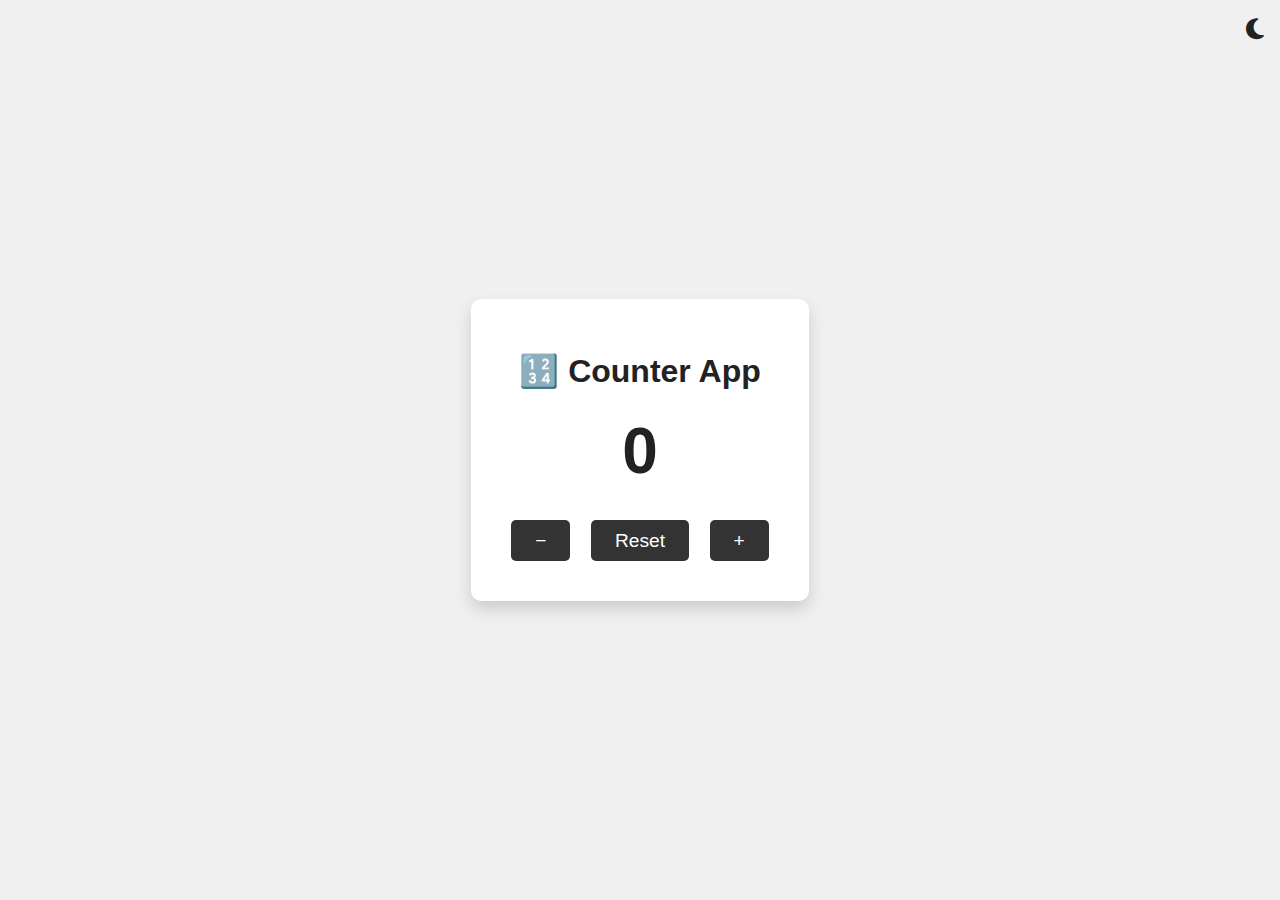
<file: counter_app/index.html>
<!DOCTYPE html>
<html lang="en">

<head>
    <meta charset="UTF-8" />
    <meta name="viewport" content="width=device-width, initial-scale=1.0" />
    <title>Counter App</title>
    <link rel="stylesheet" href="style.css" />
    <link rel="stylesheet" href="https://cdnjs.cloudflare.com/ajax/libs/font-awesome/6.4.0/css/all.min.css">
</head>

<body>
    <div class="theme-toggle" id="theme-toggle">
        <i class="fas fa-moon" id="theme-icon"></i>
    </div>

    <div class="container">
        <h1>🔢 Counter App</h1>
        <div class="counter-display" id="counter">0</div>
        <div class="buttons">
            <button id="decrement">−</button>
            <button id="reset">Reset</button>
            <button id="increment">+</button>
        </div>
    </div>

    <script src="script.js"></script>
</body>

</html>
</file>
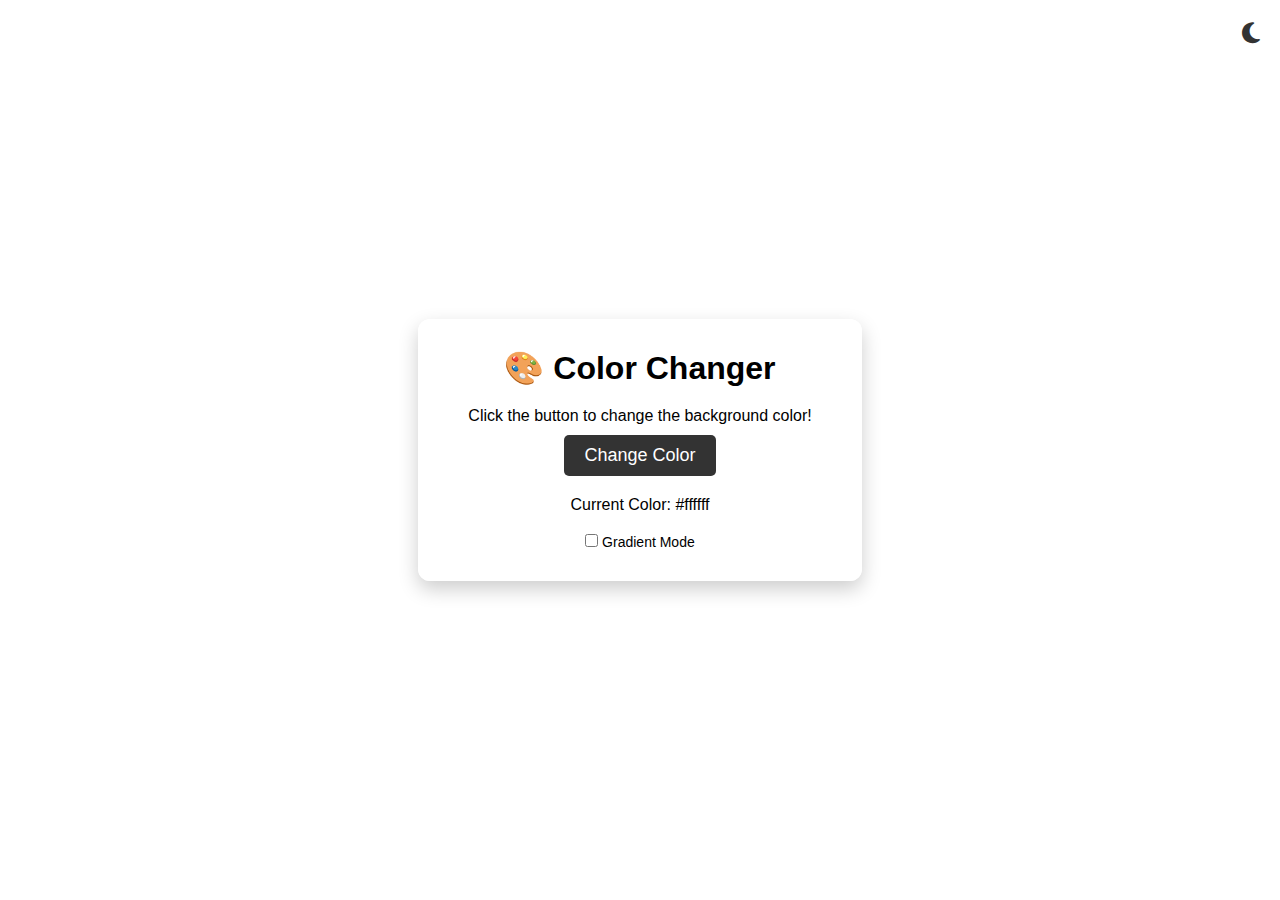
<file: Beginner Projects/Color Changer/index.html>
<!DOCTYPE html>
<html lang="en">

<head>
    <meta charset="UTF-8" />
    <meta name="viewport" content="width=device-width, initial-scale=1.0" />
    <title>Color Changer</title>
    <link rel="stylesheet" href="style.css" />
    <link rel="stylesheet" href="https://cdnjs.cloudflare.com/ajax/libs/font-awesome/6.4.0/css/all.min.css">
</head>

<body class="light-mode">
    <div class="theme-toggle" id="theme-toggle">
        <i class="fas fa-moon" id="theme-icon"></i>
    </div>

    <div class="container">
        <h1>🎨 Color Changer</h1>
        <p>Click the button to change the background color!</p>

        <button id="change-btn">Change Color</button>

        <p class="color-code">Current Color: <span id="color-code">#ffffff</span></p>

        <label class="gradient-toggle">
            <input type="checkbox" id="gradient-check" />
            Gradient Mode
        </label>
    </div>

    <script src="script.js"></script>
</body>

</html>
</file>
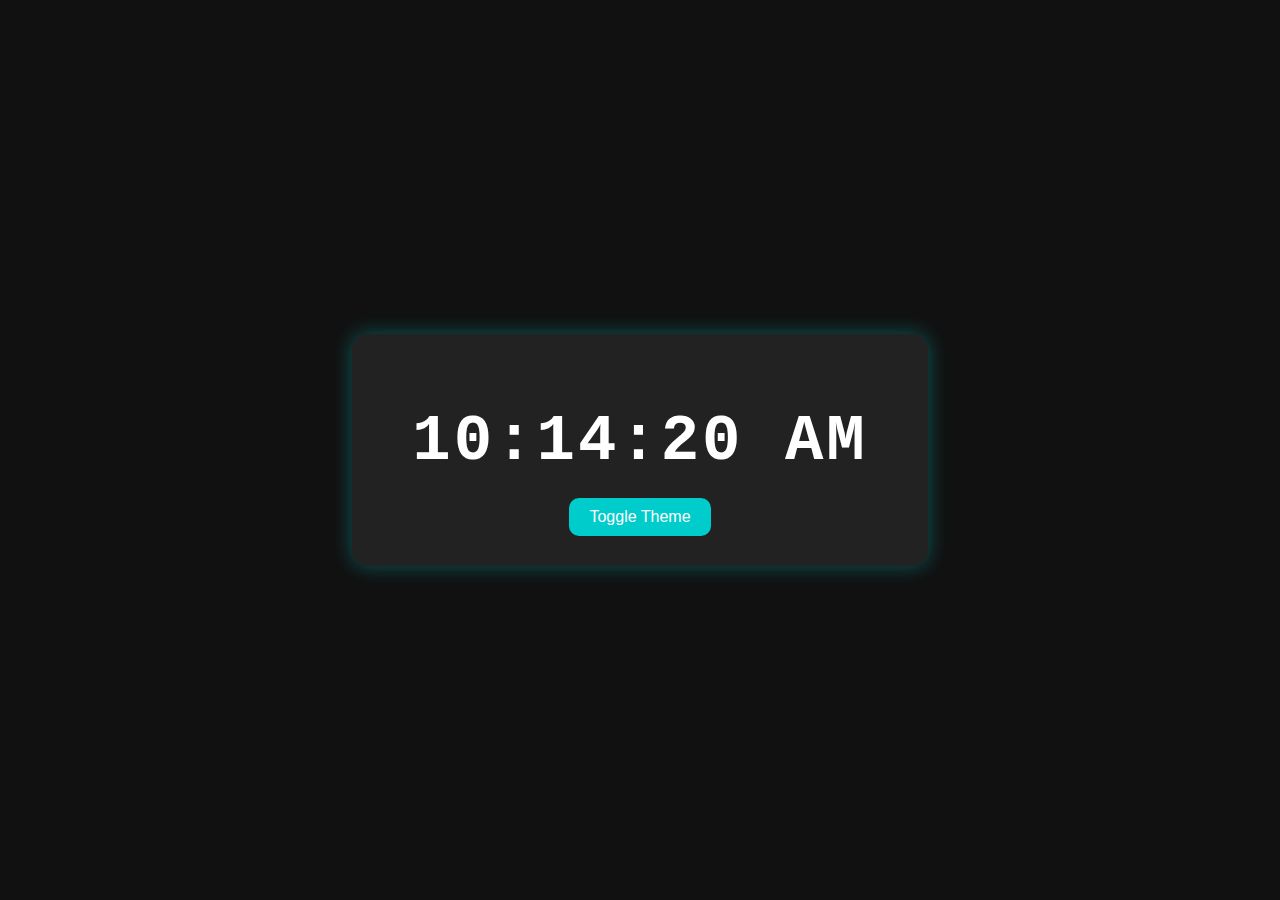
<file: Beginner Projects/Digital Clock/index.html>
<!DOCTYPE html>
<html lang="en">

<head>
    <meta charset="UTF-8" />
    <meta name="viewport" content="width=device-width, initial-scale=1.0" />
    <title>Digital Clock</title>
    <link rel="stylesheet" href="style.css" />
</head>

<body class="dark">
    <div class="clock-container">
        <h1 id="clock">00:00:00 AM</h1>
        <button id="themeToggle">Toggle Theme</button>
    </div>

    <script src="script.js"></script>
</body>

</html>
</file>
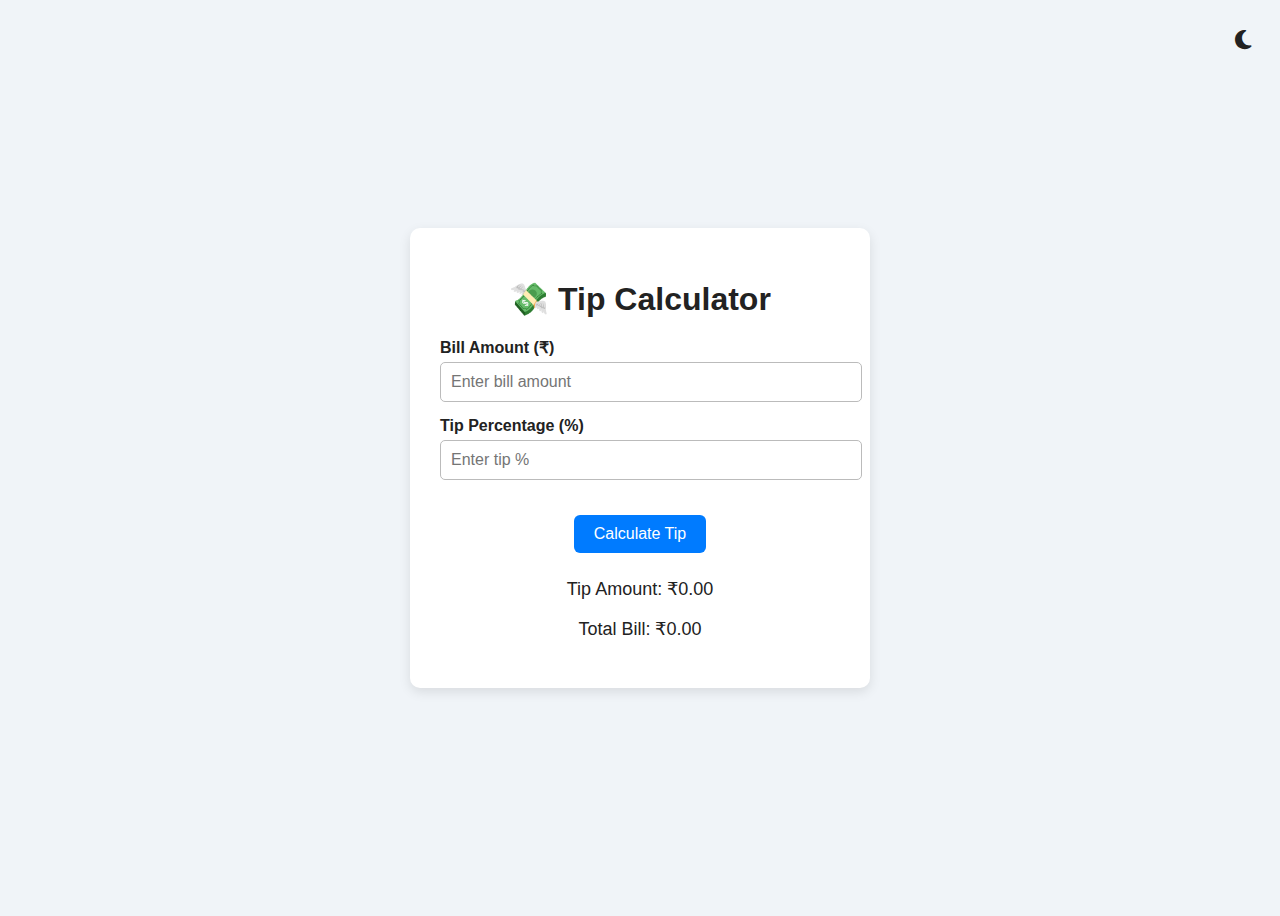
<file: Beginner Projects/Tip Calculatoor/index.html>
<!DOCTYPE html>
<html lang="en">

<head>
    <meta charset="UTF-8" />
    <meta name="viewport" content="width=device-width, initial-scale=1.0" />
    <title>Tip Calculator</title>
    <link rel="stylesheet" href="style.css" />
    <link rel="stylesheet" href="https://cdnjs.cloudflare.com/ajax/libs/font-awesome/6.4.0/css/all.min.css">
</head>

<body>

    <div class="theme-toggle" id="themeToggle">
        <i class="fa fa-moon" id="themeIcon"></i>
    </div>

    <div class="container">
        <h1>💸 Tip Calculator</h1>

        <div class="input-group">
            <label for="billAmount">Bill Amount (₹)</label>
            <input type="number" id="billAmount" placeholder="Enter bill amount" />
        </div>

        <div class="input-group">
            <label for="tipPercent">Tip Percentage (%)</label>
            <input type="number" id="tipPercent" placeholder="Enter tip %" />
        </div>

        <button onclick="calculateTip()">Calculate Tip</button>

        <div class="result" id="resultBox">
            <p>Tip Amount: ₹<span id="tipAmount">0.00</span></p>
            <p>Total Bill: ₹<span id="totalAmount">0.00</span></p>
        </div>
    </div>

    <script src="script.js"></script>
</body>

</html>
</file>
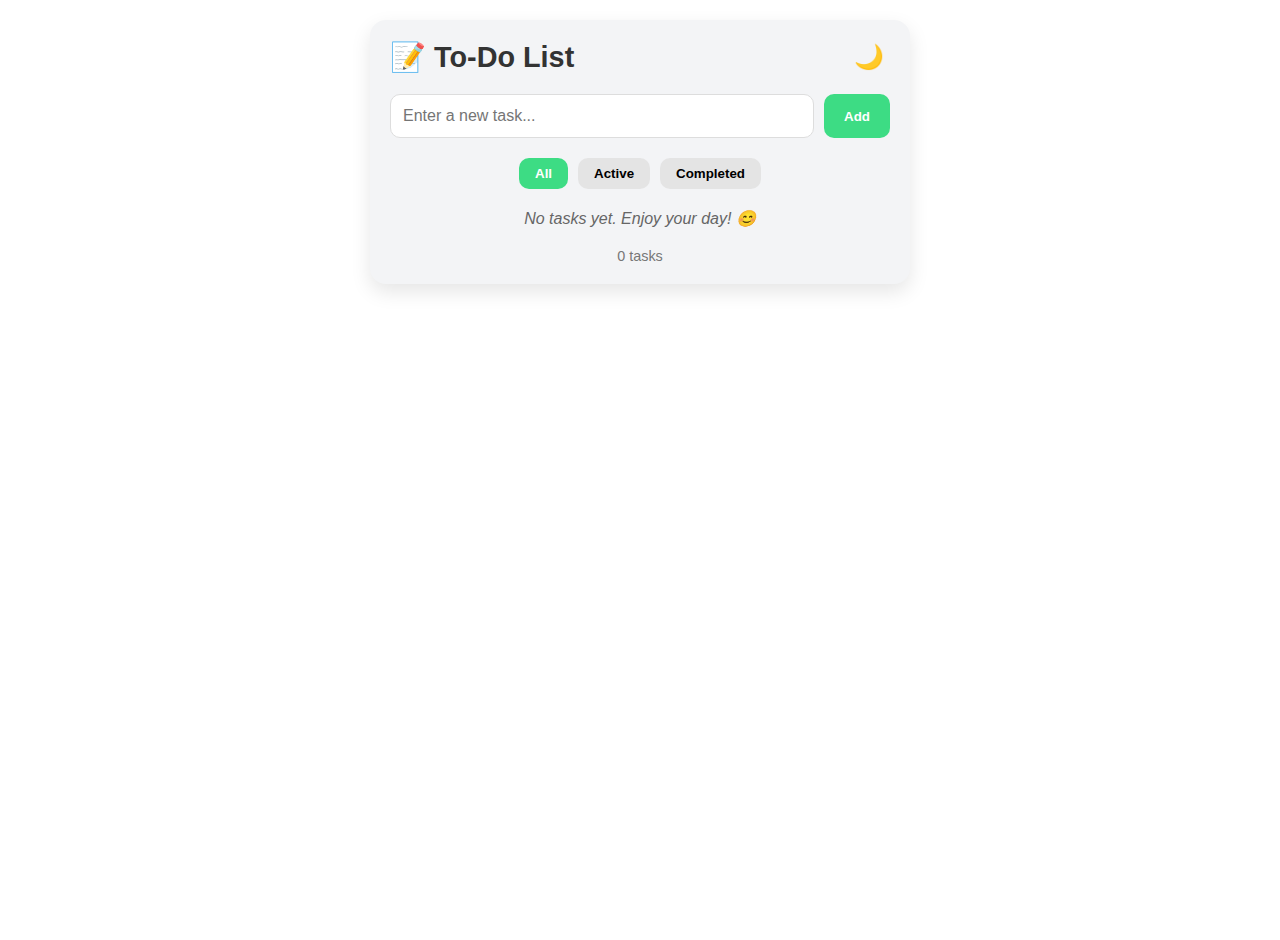
<file: Beginner Projects/todolist/index.html>
<!DOCTYPE html>
<html>

<head>
    <title> To-Do List</title>
    <link rel="stylesheet" href="assets/css/style.css">
</head>

<body>
    <div class="container">
        <header>
            <h1>📝 To-Do List</h1>
            <button id="toggle-theme">🌙</button>
        </header>

        <div class="input-section">
            <input type="text" id="task-input" placeholder="Enter a new task...">
            <button id="add-btn">Add</button>
        </div>

        <div class="filters">
            <button data-filter="all" class="active">All</button>
            <button data-filter="active">Active</button>
            <button data-filter="completed">Completed</button>
        </div>

        <ul id="task-list"></ul>

        <div id="empty-msg">No tasks yet. Enjoy your day! 😊</div>

        <footer>
            <span id="task-count">0 tasks</span>
        </footer>
    </div>

    <script src="assets/js/app.js"></script>
</body>

</html>
</file>
<file: counter_app/style.css>
:root {
    --bg-color: #f0f0f0;
    --text-color: #222;
    --btn-bg: #fff;
    --btn-color: #333;
}

body.dark {
    --bg-color: #1e1e1e;
    --text-color: #f9f9f9;
    --btn-bg: #333;
    --btn-color: #fff;
}

body {
    margin: 0;
    padding: 0;
    font-family: 'Segoe UI', sans-serif;
    background-color: var(--bg-color);
    color: var(--text-color);
    display: flex;
    flex-direction: column;
    align-items: center;
    justify-content: center;
    height: 100vh;
    transition: all 0.3s ease;
}

.theme-toggle {
    position: absolute;
    top: 1rem;
    right: 1rem;
    font-size: 1.5rem;
    cursor: pointer;
    color: var(--text-color);
}

.container {
    text-align: center;
    background: var(--btn-bg);
    padding: 2rem;
    border-radius: 10px;
    box-shadow: 0 8px 16px rgba(0, 0, 0, 0.15);
}

.counter-display {
    font-size: 4rem;
    margin: 1.5rem 0;
    font-weight: bold;
}

.buttons button {
    font-size: 1.2rem;
    padding: 0.6rem 1.5rem;
    margin: 0.5rem;
    border: none;
    border-radius: 5px;
    cursor: pointer;
    background-color: var(--btn-color);
    color: var(--btn-bg);
    transition: background 0.3s;
}

.buttons button:hover {
    opacity: 0.85;
}
</file>
<file: Beginner Projects/Color Changer/style.css>
* {
    margin: 0;
    padding: 0;
    box-sizing: border-box;
    font-family: 'Segoe UI', sans-serif;
}

body {
    height: 100vh;
    display: flex;
    align-items: center;
    justify-content: center;
    transition: background 0.4s ease;
}

.container {
    text-align: center;
    background: rgba(255, 255, 255, 0.9);
    padding: 30px 50px;
    border-radius: 12px;
    box-shadow: 0 8px 20px rgba(0, 0, 0, 0.2);
}

h1 {
    margin-bottom: 20px;
}

button {
    padding: 10px 20px;
    font-size: 18px;
    border: none;
    background-color: #333;
    color: white;
    border-radius: 5px;
    cursor: pointer;
    margin-top: 10px;
    transition: background-color 0.3s ease;
}

button:hover {
    background-color: #555;
}

.color-code {
    margin-top: 20px;
    font-size: 16px;
}

/* Dark mode styles */
body.dark-mode {
    background-color: #111;
    color: #f1f1f1;
}

body.dark-mode .container {
    background: rgba(30, 30, 30, 0.9);
}

.theme-toggle {
    position: absolute;
    top: 20px;
    right: 20px;
    cursor: pointer;
    font-size: 24px;
    color: #333;
    transition: color 0.3s;
}

body.dark-mode .theme-toggle {
    color: #f1f1f1;
}

.gradient-toggle {
    display: inline-block;
    margin-top: 20px;
    font-size: 14px;
    user-select: none;
}
</file>
<file: Beginner Projects/Digital Clock/style.css>
/* Base styles */
body {
    margin: 0;
    padding: 0;
    font-family: "Courier New", Courier, monospace;
    display: flex;
    justify-content: center;
    align-items: center;
    height: 100vh;
    transition: background 0.3s ease, color 0.3s ease;
}

.clock-container {
    padding: 30px 60px;
    border-radius: 15px;
    box-shadow: 0 0 20px rgba(0, 255, 255, 0.3);
    text-align: center;
}

#clock {
    font-size: 4rem;
    letter-spacing: 3px;
    margin-bottom: 20px;
}

#themeToggle {
    padding: 10px 20px;
    border: none;
    border-radius: 10px;
    font-size: 1rem;
    cursor: pointer;
    background-color: #00cccc;
    color: #fff;
    transition: background 0.3s ease;
}

#themeToggle:hover {
    background-color: #009999;
}

/* Dark theme */
body.dark {
    background-color: #111;
    color: #fff;
}

body.dark .clock-container {
    background-color: #222;
}

/* Light theme */
body.light {
    background-color: #f0f0f0;
    color: #333;
}

body.light .clock-container {
    background-color: #fff;
}
</file>
<file: Beginner Projects/Tip Calculatoor/style.css>
:root {
    --bg-color: #f0f4f8;
    --text-color: #222;
    --container-bg: white;
    --input-bg: white;
    --btn-bg: #007bff;
    --btn-hover: #0056b3;
}

body.dark {
    --bg-color: #121212;
    --text-color: #eee;
    --container-bg: #1e1e1e;
    --input-bg: #2a2a2a;
    --btn-bg: #0a84ff;
    --btn-hover: #0460d9;
}

body {
    font-family: Arial, sans-serif;
    background: var(--bg-color);
    color: var(--text-color);
    display: flex;
    justify-content: center;
    align-items: center;
    height: 100vh;
    transition: all 0.3s ease;
    position: relative;
}

.container {
    background: var(--container-bg);
    padding: 30px;
    border-radius: 10px;
    box-shadow: 0 4px 12px rgba(0, 0, 0, 0.1);
    max-width: 400px;
    width: 100%;
    text-align: center;
    transition: background 0.3s ease, color 0.3s ease;
}

h1 {
    margin-bottom: 20px;
}

.input-group {
    margin: 15px 0;
    text-align: left;
}

label {
    display: block;
    margin-bottom: 5px;
    font-weight: 600;
}

input {
    width: 100%;
    padding: 10px;
    border: 1px solid #bbb;
    border-radius: 5px;
    font-size: 16px;
    background: var(--input-bg);
    color: var(--text-color);
}

button {
    margin-top: 20px;
    padding: 10px 20px;
    background: var(--btn-bg);
    color: white;
    border: none;
    border-radius: 6px;
    cursor: pointer;
    font-size: 16px;
    transition: background 0.3s ease;
}

button:hover {
    background: var(--btn-hover);
}

.result {
    margin-top: 25px;
    font-size: 18px;
}

.theme-toggle {
    position: absolute;
    top: 20px;
    right: 20px;
    font-size: 22px;
    cursor: pointer;
    color: var(--text-color);
    transition: color 0.3s ease;
}
</file>
<file: Beginner Projects/todolist/assets/css/style.css>
:root {
    --bg-color: #ffffff;
    --text-color: #333;
    --accent: #3DDC84;
    --light-gray: #f3f4f6;
    --border-color: #ddd;
    --shadow: rgba(0, 0, 0, 0.1);
    --dark-bg: #1e1e2f;
    --dark-text: #f1f1f1;
    --dark-border: #444;
}

body {
    font-family: 'Segoe UI', Tahoma, Geneva, Verdana, sans-serif;
    background: var(--bg-color);
    color: var(--text-color);
    margin: 0;
    padding: 20px;
    min-height: 100vh;
    transition: background 0.3s, color 0.3s;
}

.container {
    max-width: 500px;
    margin: 0 auto;
    background: var(--light-gray);
    padding: 20px;
    border-radius: 16px;
    box-shadow: 0 8px 20px var(--shadow);
}

header {
    display: flex;
    justify-content: space-between;
    align-items: center;
    margin-bottom: 20px;
}

h1 {
    font-size: 1.8rem;
    margin: 0;
    color: var(--text-color);
}

#toggle-theme {
    background: none;
    border: none;
    font-size: 1.5rem;
    cursor: pointer;
    transition: transform 0.2s;
}

#toggle-theme:hover {
    transform: scale(1.1);
}

.input-section {
    display: flex;
    gap: 10px;
    margin-bottom: 20px;
}

#task-input {
    flex: 1;
    padding: 12px;
    border: 1px solid var(--border-color);
    border-radius: 10px;
    font-size: 1rem;
    transition: border 0.3s;
}

#task-input:focus {
    outline: none;
    border-color: var(--accent);
}

#add-btn {
    padding: 12px 20px;
    border: none;
    background-color: var(--accent);
    color: white;
    border-radius: 10px;
    font-weight: bold;
    cursor: pointer;
    transition: background 0.3s, transform 0.2s;
}

#add-btn:hover {
    background-color: #2dbd6e;
    transform: translateY(-1px);
}

.filters {
    display: flex;
    justify-content: center;
    gap: 10px;
    margin-bottom: 20px;
}

.filters button {
    border: none;
    padding: 8px 16px;
    border-radius: 10px;
    background-color: #e4e4e4;
    cursor: pointer;
    font-weight: bold;
    transition: all 0.3s;
}

.filters button.active {
    background-color: var(--accent);
    color: white;
}

.filters button:hover {
    transform: translateY(-1px);
}

#task-list {
    list-style: none;
    padding: 0;
    margin: 0;
}

.task-item {
    display: flex;
    justify-content: space-between;
    align-items: center;
    background: white;
    padding: 12px;
    margin-bottom: 10px;
    border-radius: 12px;
    border: 1px solid var(--border-color);
    transition: transform 0.2s, box-shadow 0.2s;
}

.task-item:hover {
    transform: translateY(-2px);
    box-shadow: 0 4px 8px var(--shadow);
}

.task-item span {
    flex: 1;
    margin-right: 10px;
    cursor: pointer;
}

.task-item.completed span {
    text-decoration: line-through;
    color: #888;
}

.task-buttons button {
    margin-left: 8px;
    border: none;
    background: none;
    cursor: pointer;
    font-size: 1.1rem;
    transition: transform 0.2s;
}

.task-buttons button:hover {
    transform: scale(1.1);
}

#empty-msg {
    text-align: center;
    font-style: italic;
    margin: 20px 0;
    color: #666;
    display: none;
}

footer {
    margin-top: 20px;
    text-align: center;
    font-size: 0.9rem;
    color: #777;
}

/* Dark Mode Styles */
body.dark {
    --bg-color: var(--dark-bg);
    --text-color: var(--dark-text);
    --light-gray: #2b2b3c;
    --border-color: var(--dark-border);
}

body.dark .container {
    background-color: #2b2b3c;
}

body.dark #task-input,
body.dark .task-item {
    background-color: #33354a;
    color: white;
}

body.dark .filters button {
    background-color: #444;
    color: white;
}

body.dark .filters button.active {
    background-color: var(--accent);
    color: black;
}

body.dark #empty-msg {
    color: #aaa;
}

body.dark footer {
    color: #999;
}
</file>
